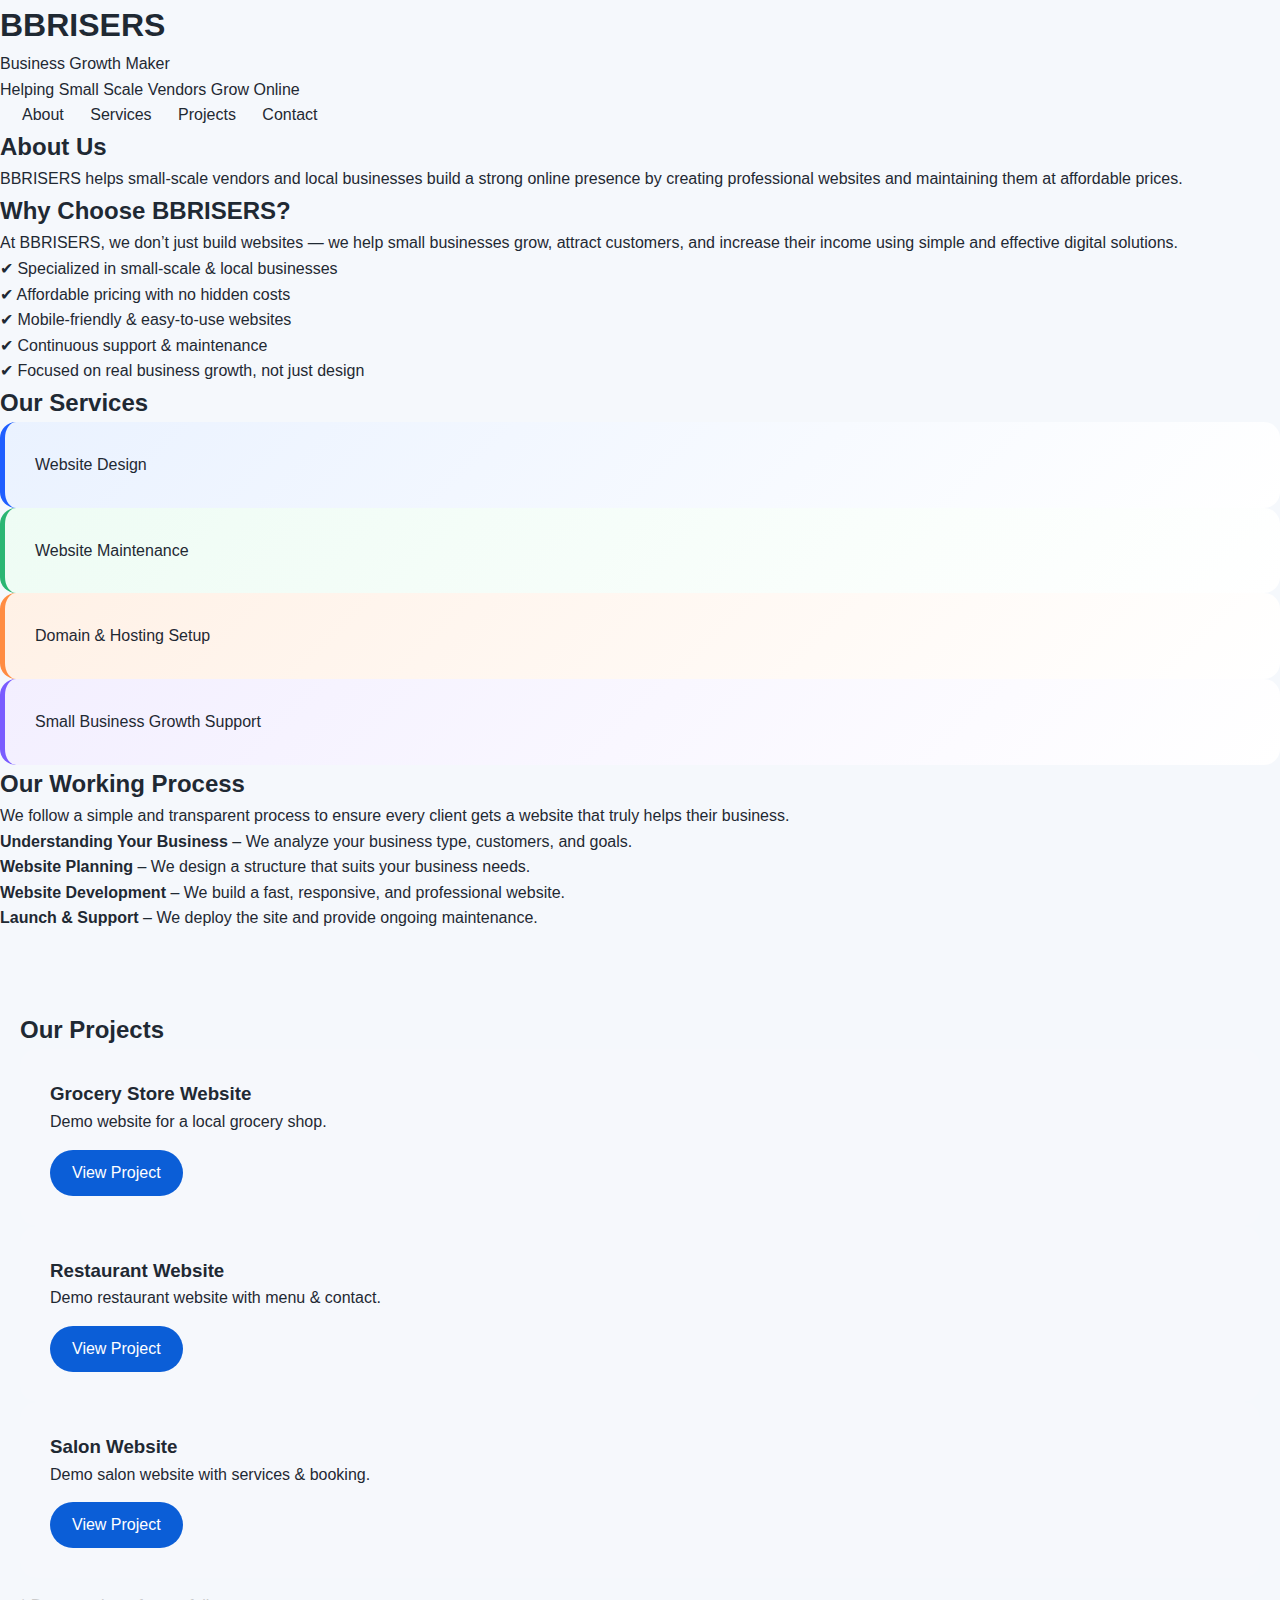
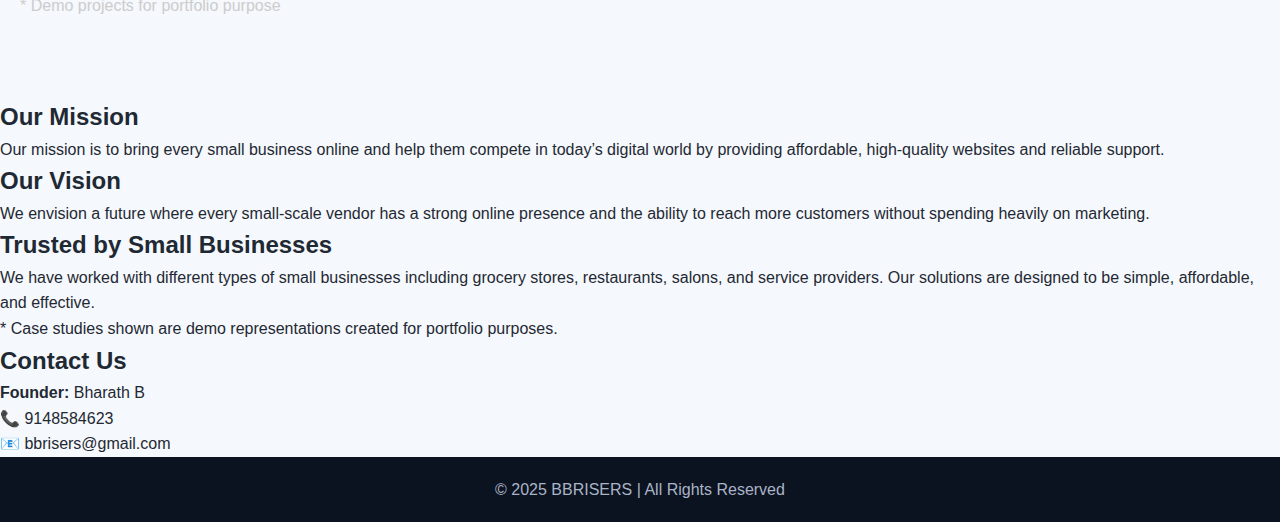
<file: index.html>
<!DOCTYPE html>
<html lang="en">
<head>
  <meta charset="UTF-8">
  <title>BBRISERS | Business Growth Maker</title>
  <meta name="viewport" content="width=device-width, initial-scale=1.0">
  <link rel="stylesheet" href="style.css">
</head>
<body>

<header>
  <h1>BBRISERS</h1>
  <p class="tagline">Business Growth Maker</p>
  <p>Helping Small Scale Vendors Grow Online</p>
</header>

<nav>
  <a href="#about">About</a>
  <a href="#services">Services</a>
  <a href="#projects">Projects</a>
  <a href="#contact">Contact</a>
</nav>

<section id="about">
  <h2>About Us</h2>
  <p>
    BBRISERS helps small-scale vendors and local businesses build a strong
    online presence by creating professional websites and maintaining them
    at affordable prices.
  </p>
</section>
<section id="why-us">
  <h2>Why Choose BBRISERS?</h2>
  <p>
    At BBRISERS, we don’t just build websites — we help small businesses
    grow, attract customers, and increase their income using simple
    and effective digital solutions.
  </p>

  <ul>
    <li>✔ Specialized in small-scale & local businesses</li>
    <li>✔ Affordable pricing with no hidden costs</li>
    <li>✔ Mobile-friendly & easy-to-use websites</li>
    <li>✔ Continuous support & maintenance</li>
    <li>✔ Focused on real business growth, not just design</li>
  </ul>
</section>

<section id="services">
  <h2>Our Services</h2>
  <div class="grid">
    <div class="card">Website Design</div>
    <div class="card">Website Maintenance</div>
    <div class="card">Domain & Hosting Setup</div>
    <div class="card">Small Business Growth Support</div>
  </div>
</section>
<section id="process">
  <h2>Our Working Process</h2>
  <p>
    We follow a simple and transparent process to ensure every client
    gets a website that truly helps their business.
  </p>

  <ol>
    <li><strong>Understanding Your Business</strong> – We analyze your business type, customers, and goals.</li>
    <li><strong>Website Planning</strong> – We design a structure that suits your business needs.</li>
    <li><strong>Website Development</strong> – We build a fast, responsive, and professional website.</li>
    <li><strong>Launch & Support</strong> – We deploy the site and provide ongoing maintenance.</li>
  </ol>
</section>
<section id="projects" class="section">
  <h2>Our Projects</h2>

  <div class="grid">
    <div class="card">
      <h3>Grocery Store Website</h3>
      <p>Demo website for a local grocery shop.</p>
      <a href="projects/grocery.html" class="btn">View Project</a>
    </div>

    <div class="card">
      <h3>Restaurant Website</h3>
      <p>Demo restaurant website with menu & contact.</p>
      <a href="projects/restaurant.html" class="btn">View Project</a>
    </div>

    <div class="card">
      <h3>Salon Website</h3>
      <p>Demo salon website with services & booking.</p>
      <a href="projects/salon.html" class="btn">View Project</a>
    </div>
  </div>

  <p style="margin-top:15px;color:#ccc;">
    * Demo projects for portfolio purpose
  </p>
</section>

<section id="mission">
  <h2>Our Mission</h2>
  <p>
    Our mission is to bring every small business online and help them
    compete in today’s digital world by providing affordable,
    high-quality websites and reliable support.
  </p>

  <h2>Our Vision</h2>
  <p>
    We envision a future where every small-scale vendor has a strong
    online presence and the ability to reach more customers without
    spending heavily on marketing.
  </p>
</section>

<section id="trust">
  <h2>Trusted by Small Businesses</h2>
  <p>
    We have worked with different types of small businesses including
    grocery stores, restaurants, salons, and service providers.
    Our solutions are designed to be simple, affordable, and effective.
  </p>

  <p class="note">
    * Case studies shown are demo representations created for portfolio purposes.
  </p>
</section>


<section id="contact">
  <h2>Contact Us</h2>
  <p><strong>Founder:</strong> Bharath B</p>
  <p>📞 9148584623</p>
  <p>📧 bbrisers@gmail.com</p>
</section>

<footer>
  © 2025 BBRISERS | All Rights Reserved
</footer>

</body>
</html>
</file>
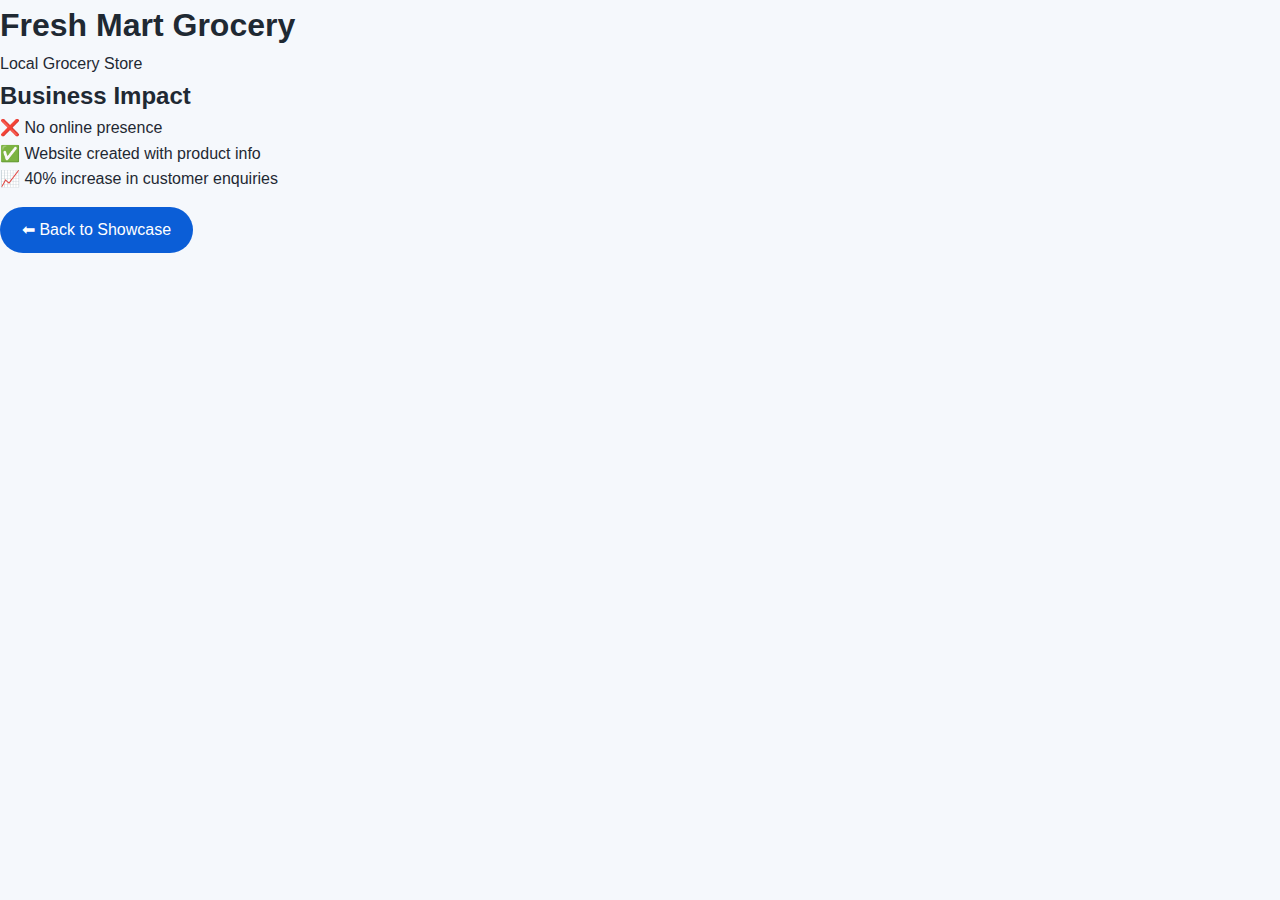
<file: grocery.html>
<!DOCTYPE html>
<html>
<head>
  <title>Grocery Case Study</title>
  <link rel="stylesheet" href="../style.css">
</head>
<body>

<header>
  <h1>Fresh Mart Grocery</h1>
  <p>Local Grocery Store</p>
</header>

<section>
  <h2>Business Impact</h2>
  <ul>
    <li>❌ No online presence</li>
    <li>✅ Website created with product info</li>
    <li>📈 40% increase in customer enquiries</li>
  </ul>

  <a href="../index.html" class="btn">⬅ Back to Showcase</a>
</section>

</body>
</html>
</file>
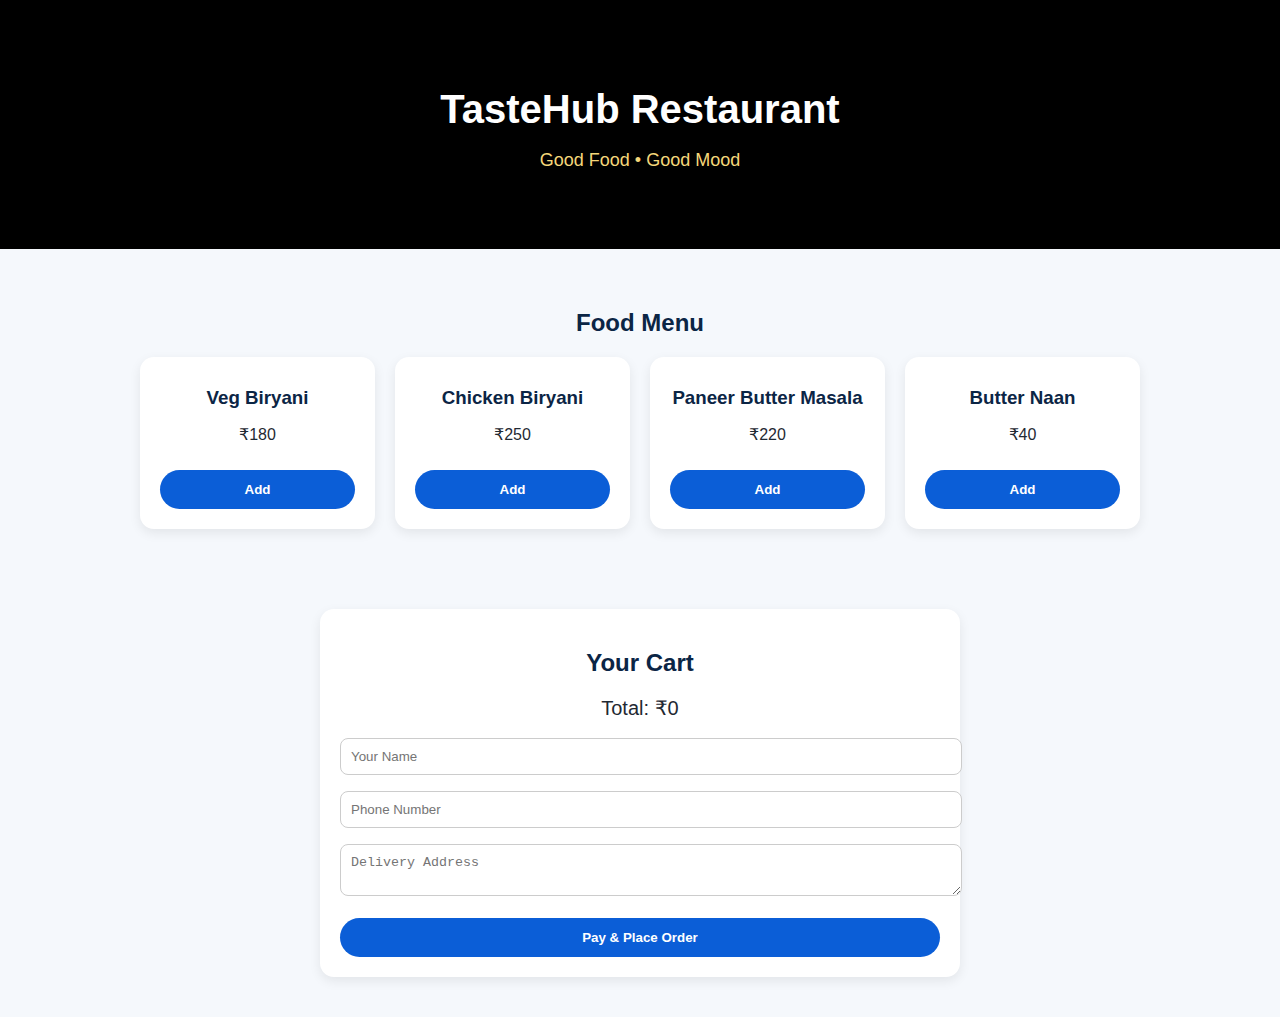
<file: restaurant.html>
<!DOCTYPE html>
<html lang="en">
<head>
<meta charset="UTF-8">
<title>TasteHub Restaurant</title>
<meta name="viewport" content="width=device-width, initial-scale=1.0">

<style>
body {
  margin: 0;
  font-family: "Segoe UI", Arial, sans-serif;
  background: #f5f8fc;
  color: #1f2933;
}

header {
  text-align: center;
  padding: 60px 20px;
  background: #000;
  color: #fff;
}

h1 { font-size: 40px; margin-bottom: 5px; }
.tagline { color: #f5d77a; font-size: 18px; }

section { padding: 40px 20px; }

.cards {
  display: grid;
  grid-template-columns: repeat(auto-fit, minmax(220px,1fr));
  gap: 20px;
  max-width: 1000px;
  margin: auto;
}

.card {
  background: #fff;
  border-radius: 14px;
  padding: 20px;
  text-align: center;
  box-shadow: 0 4px 12px rgba(0,0,0,0.08);
}

.card h3 { margin: 10px 0; color: #0b2545; }

.btn {
  background: #0b5ed7;
  color: #fff;
  padding: 12px 22px;
  border: none;
  border-radius: 25px;
  font-weight: 700;
  cursor: pointer;
  width: 100%;
  margin-top: 10px;
}

#cart {
  max-width: 600px;
  margin: 40px auto;
  background: #fff;
  padding: 20px;
  border-radius: 14px;
  box-shadow: 0 4px 12px rgba(0,0,0,0.08);
}

#cartItems p {
  display: flex;
  justify-content: space-between;
  margin: 6px 0;
}

input, textarea {
  width: 100%;
  padding: 10px;
  margin: 8px 0;
  border-radius: 8px;
  border: 1px solid #ccc;
}

.total {
  text-align: center;
  font-size: 20px;
  margin: 10px 0;
}

/* PAYMENT MODAL */
#paymentModal {
  display: none;
  position: fixed;
  inset: 0;
  background: rgba(0,0,0,0.7);
  z-index: 9999;
  align-items: center;
  justify-content: center;
}

#paymentBox {
  background: #fff;
  padding: 25px;
  border-radius: 16px;
  text-align: center;
  max-width: 320px;
  width: 90%;
}

#paymentBox img {
  width: 220px;
  margin: 15px auto;
}
</style>
</head>

<body>

<header>
  <h1>TasteHub Restaurant</h1>
  <p class="tagline">Good Food • Good Mood</p>
</header>

<!-- MENU -->
<section>
<h2 style="text-align:center;color:#0b2545">Food Menu</h2>

<div class="cards">
  <div class="card">
    <h3>Veg Biryani</h3>
    <p>₹180</p>
    <button class="btn" onclick="addToCart('Veg Biryani',180)">Add</button>
  </div>
  <div class="card">
    <h3>Chicken Biryani</h3>
    <p>₹250</p>
    <button class="btn" onclick="addToCart('Chicken Biryani',250)">Add</button>
  </div>
  <div class="card">
    <h3>Paneer Butter Masala</h3>
    <p>₹220</p>
    <button class="btn" onclick="addToCart('Paneer Butter Masala',220)">Add</button>
  </div>
  <div class="card">
    <h3>Butter Naan</h3>
    <p>₹40</p>
    <button class="btn" onclick="addToCart('Butter Naan',40)">Add</button>
  </div>
</div>
</section>

<!-- CART -->
<section id="cart">
<h2 style="text-align:center;color:#0b2545">Your Cart</h2>

<div id="cartItems"></div>

<div class="total">
  Total: ₹<span id="total">0</span>
</div>

<input id="name" placeholder="Your Name">
<input id="phone" placeholder="Phone Number">
<textarea id="address" placeholder="Delivery Address"></textarea>

<button class="btn" id="payBtn">Pay & Place Order</button>

<button class="btn" id="confirmBtn" style="display:none;margin-top:10px">
  Confirm Order & Send WhatsApp
</button>
</section>

<!-- PAYMENT MODAL -->
<div id="paymentModal">
  <div id="paymentBox">
    <h3>Scan & Pay</h3>
    <p style="font-size:14px;color:#555">Use any UPI app</p>
    <img id="upiQR">
  </div>
</div>

<script>
let cart = {};
let total = 0;
let orderData = null;

/* ADD TO CART */
function addToCart(item, price){
  cart[item] ? cart[item].qty++ : cart[item] = {price, qty:1};
  updateCart();
}

/* UPDATE CART */
function updateCart(){
  const div = document.getElementById("cartItems");
  div.innerHTML = "";
  total = 0;

  for(let item in cart){
    let t = cart[item].price * cart[item].qty;
    total += t;
    div.innerHTML += `<p>${item} x ${cart[item].qty}<span>₹${t}</span></p>`;
  }
  document.getElementById("total").innerText = total;
}

/* PAY & SHOW QR */
document.getElementById("payBtn").onclick = function(){

  const name = nameInput();
  const phone = phoneInput();
  const address = addressInput();

  if(!name || !phone || total === 0){
    alert("Please add items and fill details");
    return;
  }

  let items = "";
  for(let i in cart){ items += `${i} x ${cart[i].qty}\n`; }

  orderData = {name, phone, address, items, total};

  const upi =
`upi://pay?pa=vaibhavreddy64345@okaxis&pn=TasteHub Restaurant&am=${total}&cu=INR`;

  if (/Android|iPhone|iPad/i.test(navigator.userAgent)) {
    window.location.href = upi;
  } else {
    document.getElementById("upiQR").src =
      "https://api.qrserver.com/v1/create-qr-code/?size=300x300&data=" +
      encodeURIComponent(upi);
    document.getElementById("paymentModal").style.display = "flex";
  }
};

/* CLOSE QR & SHOW CONFIRM */
document.getElementById("paymentModal").onclick = function(e){
  if(e.target === this){
    this.style.display = "none";
    document.getElementById("confirmBtn").style.display = "block";
  }
};

/* CONFIRM ORDER */
document.getElementById("confirmBtn").onclick = function(){

  if(!orderData) return;

  // SAVE TO GOOGLE SHEET (NO HEADERS)
  fetch("https://script.google.com/macros/s/AKfycbwDnR_6F-HrIFTXgaJZ7CIGP8hv8vuJM2fQOIkhGeA_7Ohul1_WL1i5ADCdNdDDqS5Xww/exec", {
  method: "POST",
  body: JSON.stringify({
    name: orderData.name,
    phone: orderData.phone,
    address: orderData.address,
    items: orderData.items,
    total: orderData.total,
    paymentStatus: "Paid"
  })
});


  const msg =
`TasteHub Restaurant – Order Confirmed 

Name: ${orderData.name}
Phone: ${orderData.phone}
Address: ${orderData.address}

Order:
${orderData.items}

Total Paid: ₹${orderData.total}`;

  window.open(
    "https://wa.me/917483343817?text=" + encodeURIComponent(msg),
    "_blank"
  );

  cart = {};
  updateCart();
  orderData = null;
  document.getElementById("confirmBtn").style.display = "none";
  document.getElementById("name").value = "";
  document.getElementById("phone").value = "";
  document.getElementById("address").value = "";
};

function nameInput(){ return document.getElementById("name").value.trim(); }
function phoneInput(){ return document.getElementById("phone").value.trim(); }
function addressInput(){ return document.getElementById("address").value.trim(); }
</script>

</body>
</html>
</file>
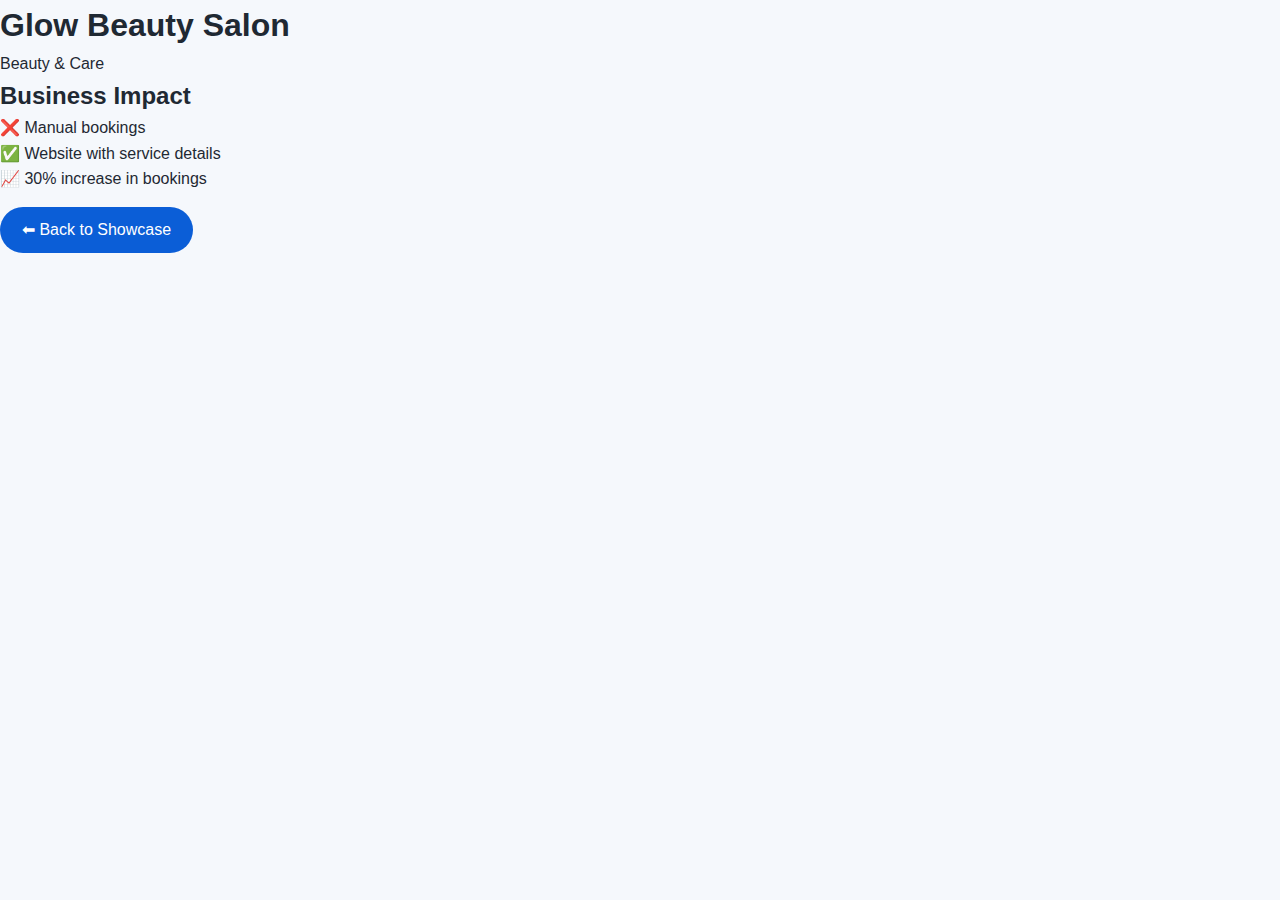
<file: salon.html>
<!DOCTYPE html>
<html>
<head>
  <title>Salon Case Study</title>
  <link rel="stylesheet" href="../style.css">
</head>
<body>

<header>
  <h1>Glow Beauty Salon</h1>
  <p>Beauty & Care</p>
</header>

<section>
  <h2>Business Impact</h2>
  <ul>
    <li>❌ Manual bookings</li>
    <li>✅ Website with service details</li>
    <li>📈 30% increase in bookings</li>
  </ul>

  <a href="../index.html" class="btn">⬅ Back to Showcase</a>
</section>

</body>
</html>
</file>
<file: style.css>
* {
  margin: 0;
  padding: 0;
  box-sizing: border-box;
}

body {
  font-family: "Segoe UI", Arial, sans-serif;
  background: #f5f8fc;
  color: #1f2933;
  line-height: 1.6;
}

/* NAVBAR */
.navbar {
  display: flex;
  justify-content: space-between;
  align-items: center;
  padding: 16px 40px;
  background: #fff;
  position: sticky;
  top: 0;
  z-index: 1000;
}

.logo {
  font-size: 22px;
  font-weight: 700;
  color: #0b5ed7;
}

nav a {
  margin-left: 22px;
  text-decoration: none;
  color: #1f2933;
  font-weight: 500;
}

/* HERO */
.hero {
  height: 90vh;
  background: url("hero.jpg") center/cover no-repeat;
  position: relative;
  display: flex;
  align-items: center;
}

.hero-overlay {
  position: absolute;
  inset: 0;
  background: rgba(6, 23, 54, 0.75);
}

.hero-content {
  position: relative;
  padding: 60px;
  max-width: 700px;
  color: #fff;
}

.hero h1 {
  font-size: 42px;
}

.hero p {
  margin-top: 15px;
  color: #dbe7ff;
}

.btn-primary {
  display: inline-block;
  margin-top: 25px;
  padding: 12px 28px;
  background: #0b5ed7;
  color: #fff;
  border-radius: 30px;
  text-decoration: none;
}

/* SECTIONS */
.section {
  padding: 80px 20px;
}

.light { background: #fff; }
.dark { background: #0b1220; color: #fff; }

.container {
  max-width: 1100px;
  margin: auto;
}

.two-col {
  display: flex;
  gap: 40px;
  align-items: center;
}

.two-col img {
  width: 45%;
  border-radius: 14px;
}

/* SERVICES */
.cards {
  display: grid;
  grid-template-columns: repeat(auto-fit, minmax(230px, 1fr));
  gap: 25px;
  margin-top: 40px;
}

.card {
  background: rgba(255,255,255,0.1);
  padding: 30px;
  border-radius: 16px;
}

/* PROJECTS */
.projects-section {
  background: #fff;
  padding: 80px 20px;
}

.projects-section.hidden {
  display: none;
}

.projects-grid {
  display: grid;
  grid-template-columns: repeat(auto-fit, minmax(260px,1fr));
  gap: 30px;
  max-width: 1100px;
  margin: auto;
}

.project-card {
  background: #fff;
  padding: 30px;
  border-radius: 16px;
  border-top: 6px solid #1f5eff;
}

.project-card.restaurant { border-color: #ff8c42; }
.project-card.grocery { border-color: #2bb673; }
.project-card.salon { border-color: #9b6bff; }

.btn {
  display: inline-block;
  margin-top: 15px;
  padding: 10px 22px;
  background: #0b5ed7;
  color: #fff;
  border-radius: 25px;
  text-decoration: none;
}

/* INDUSTRIES */
.industries-section {
  background: #f6f9ff;
  padding: 80px 20px;
  text-align: center;
}

.industries-grid {
  display: flex;
  flex-wrap: wrap;
  justify-content: center;
  gap: 20px;
}

.industry {
  padding: 16px 30px;
  border-radius: 40px;
  font-weight: 600;
}

.industry.retail { background:#eaf2ff; color:#1f5eff; }
.industry.food { background:#fff1e6; color:#ff8c42; }
.industry.service { background:#eefcf4; color:#2bb673; }
.industry.local { background:#f3efff; color:#7a5cff; }

/* CONTACT */
.contact-title {
  text-align: center;
  margin-bottom: 40px;
}

.contact-grid {
  display: grid;
  grid-template-columns: 1fr 1fr;
  gap: 30px;
}

.contact-card {
  background: #f6f9ff;
  padding: 30px;
  border-radius: 16px;
  text-align: center;
}

/* FOOTER */
footer {
  background: #0b1220;
  color: #aab4c6;
  text-align: center;
  padding: 20px;
}

/* MOBILE */
@media (max-width: 768px) {

  .navbar {
    flex-direction: column;
    align-items: flex-start;
  }

  nav {
    display: grid;
    grid-template-columns: repeat(2,1fr);
    gap: 12px;
    width: 100%;
    margin-top: 10px;
  }

  .hero h1 {
    font-size: 30px;
    text-align: center;
  }

  .hero p {
    text-align: center;
  }

  .two-col {
    flex-direction: column;
  }

  .two-col img {
    width: 100%;
    margin-top: 20px;
  }

  .projects-grid,
  .contact-grid {
    grid-template-columns: 1fr;
  }
}
/* =========================
   HERO – MOBILE CENTER FIX
========================= */
@media (max-width: 768px) {

  .hero-content {
    text-align: center;
    padding: 30px 20px;
    margin: auto;
  }

  .btn-primary {
    display: inline-block;
    margin-left: auto;
    margin-right: auto;
  }
}

/* =========================
   SERVICES – MOBILE CENTER
========================= */
@media (max-width: 768px) {

  #services h2 {
    text-align: center;
  }

  #services .cards {
    justify-items: center;
  }

  #services .card {
    text-align: center;
  }
}
/* =========================
   SERVICE CARD COLORS
========================= */
#services .card:nth-child(1) {
  background: linear-gradient(135deg, #eaf2ff, #ffffff);
  border-left: 5px solid #1f5eff;
}

#services .card:nth-child(2) {
  background: linear-gradient(135deg, #eefcf4, #ffffff);
  border-left: 5px solid #2bb673;
}

#services .card:nth-child(3) {
  background: linear-gradient(135deg, #fff1e6, #ffffff);
  border-left: 5px solid #ff8c42;
}

#services .card:nth-child(4) {
  background: linear-gradient(135deg, #f3efff, #ffffff);
  border-left: 5px solid #7a5cff;
}

#services .card h3 {
  color: #0b2545;
}

#services .card p {
  color: #4f5f78;
}
/* =========================
   PROJECTS – MOBILE CENTER
========================= */
@media (max-width: 768px) {

  .projects-section h2,
  .projects-section .section-subtitle,
  .projects-section .note {
    text-align: center;
  }

  .projects-grid {
    justify-items: center;
  }

  .project-card {
    text-align: center;
  }
}
/* Slight hover polish */
#services .card:hover {
  transform: translateY(-6px);
  box-shadow: 0 18px 40px rgba(0,0,0,0.08);
}
</file>
